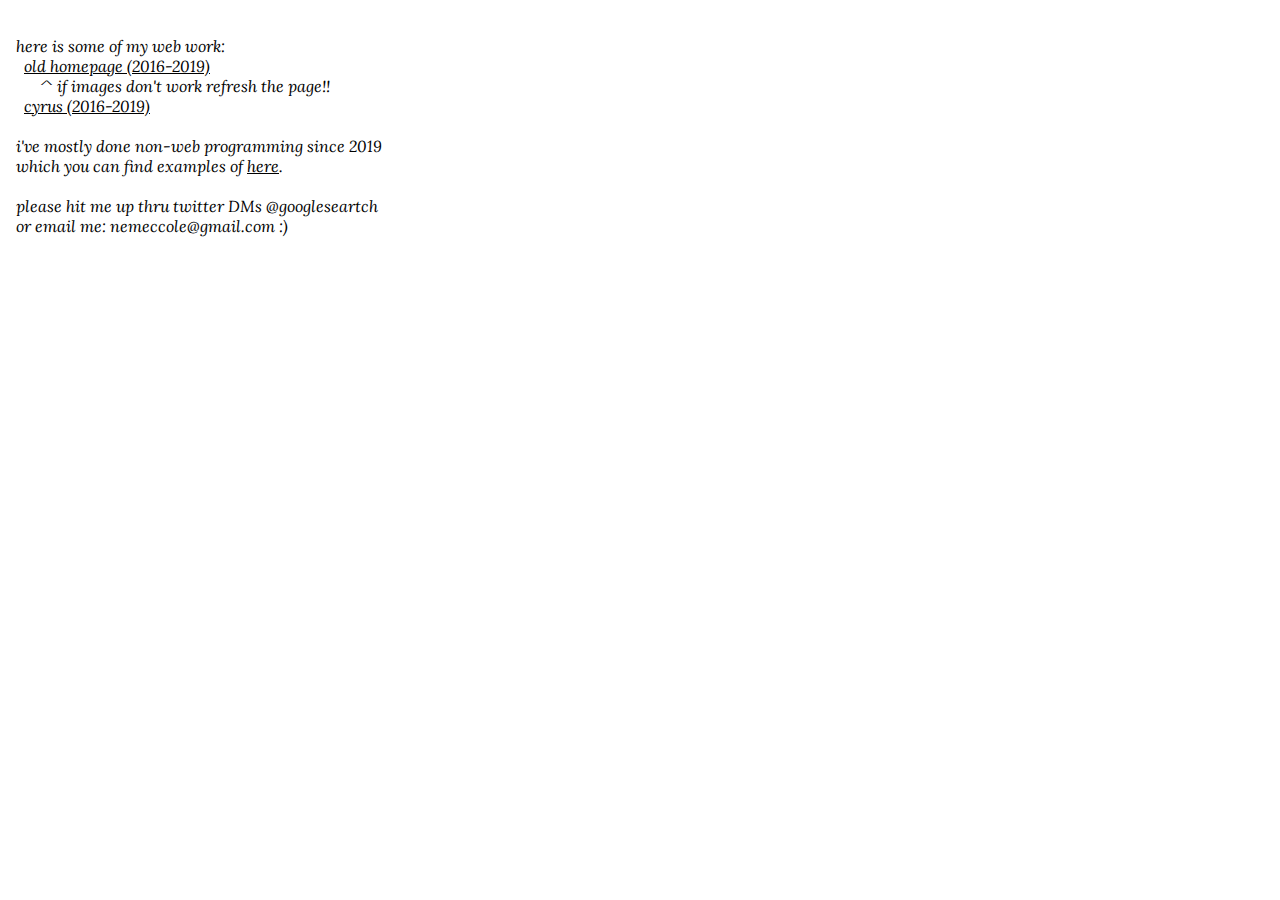
<file: index.html>
<!DOCTYPE html>

<html>

<head>
  
  <title>deeptronos.com</title>
  <style>
  @import url('https://fonts.googleapis.com/css2?family=Lora:ital@1&display=swap');
  </style> 
  <style type="text/css">
      /* @import url('https://fonts.googleapis.com/css?family=Lora:400i'); */

      pre, a{
        font-style: italic;
        font-family: 'Lora', serif;
        color: #000;
      }
      .animatedText{
        animation: textAnimation 3s infinite;
      }
      @keyframes textAnimation{
        0%{color: #000;}
        50%{ color: #f00;}
        100%{color: #000;}
      }
  </style>
</head>
<body>
  
  <pre>    
  here is some of my web work:
    <a href="homepage.html">old homepage (2016-2019)</a>
        ^ if images don't work refresh the page!!
    <a href="cyrus.html">cyrus (2016-2019)</a>
    
  i've mostly done non-web programming since 2019 
  which you can find examples of <a href="https://github.com/deeptronos">here</a>.
    
  <span class="animatedText">please hit me up thru twitter DMs @googleseartch 
  or email me: nemeccole@gmail.com :)</span>
  </pre>
  
<!--   <pre href="homepage.html">Homepage</pre>
  <pre href="cyrus.html">Cyrus</pre> -->
</body>

</html>
</file>
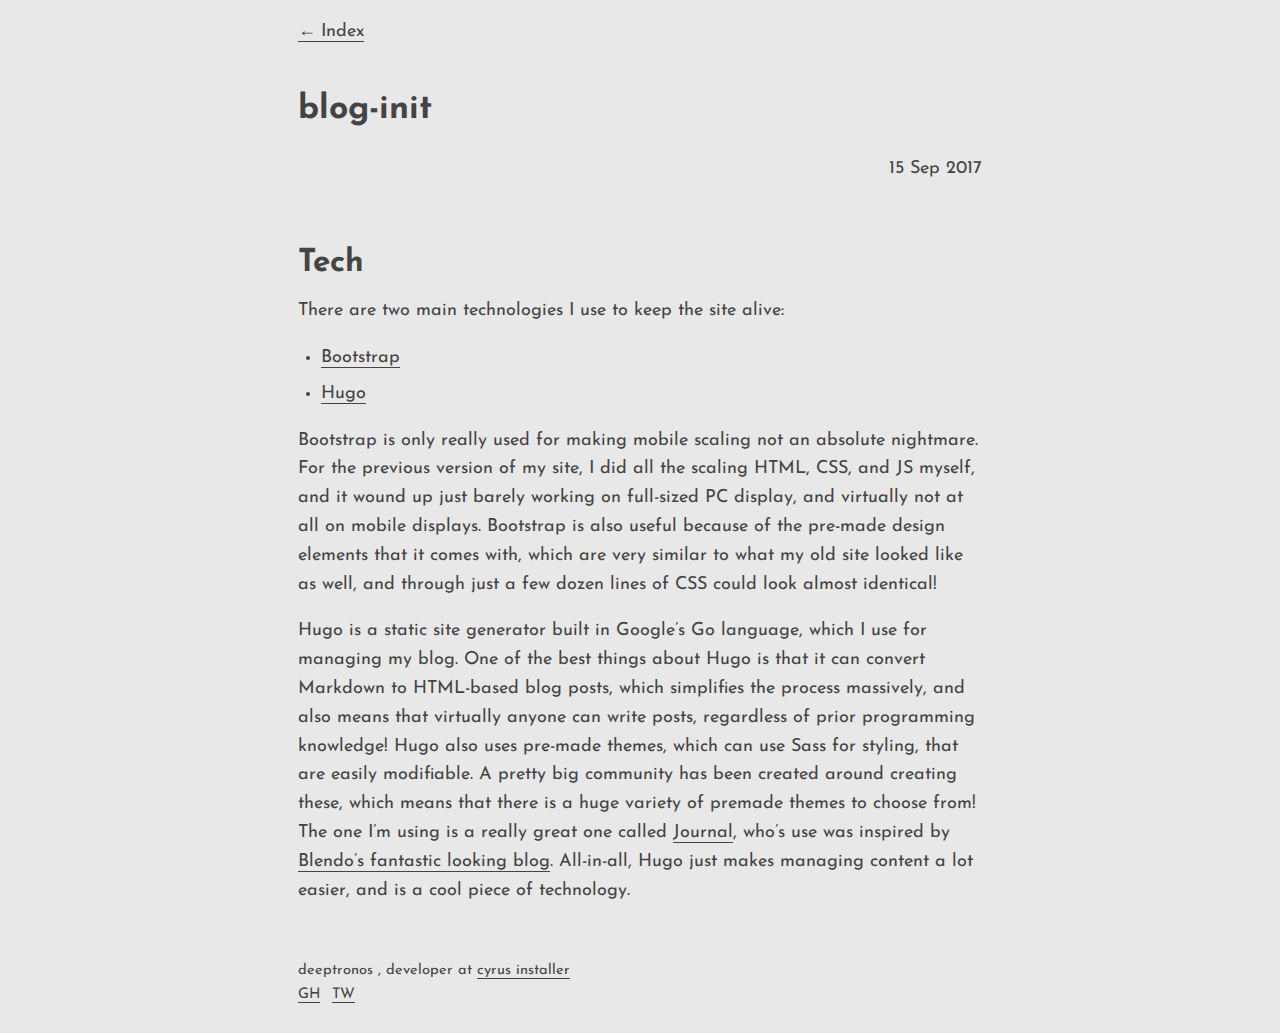
<file: post/blog-init/index.html>
<!DOCTYPE html>
<html lang="en-us">

  <head>
    <meta charset="utf-8">
    <meta name="generator" content="Hugo 0.26" />

    <meta http-equiv="X-UA-Compatible" content="IE=edge">
    <meta name="viewport" content="width=device-width, initial-scale=1">
    <meta name="author" content="">
    <meta property="og:url" content="http://example.org/post/blog-init/">

    <title>blog-init - Deeptronos - Blog</title>
    <meta property="og:title" content="blog-init - Deeptronos - Blog">
    <meta property="og:type" content="article">
    <meta name="description" content="">

    <link rel="stylesheet" href="https://fonts.googleapis.com/css?family=Source+Code+Pro|Arvo:400,700">
    <link rel="stylesheet" href="/css/highlight.css">
    <link rel="stylesheet" href="/css/journal.css">
    <link href="/index.xml" rel="alternate" type="application/rss+xml" title="Deeptronos - Blog">

  
  </head>

  <body>
    <div class="container">

      <nav class="site-nav">
        <a href="http://example.org/">Index</a>
      </nav>


  <article class="post">
    <header class="post-header">
      <h1 class="post-title">blog-init</h1>
      <time class="post-date" datetime="2017-09-15 10:49:37 CDT">15 Sep 2017</time>
    </header>

    

<h3 id="tech">Tech</h3>

<p>There are two main technologies I use to keep the site alive:</p>

<ul>
<li><a href="http://www.google.com">Bootstrap</a></li>
<li><a href="http://www.hugo.com">Hugo</a></li>
</ul>

<p>Bootstrap is only really used for making mobile scaling not an absolute nightmare. For the previous version of my site, I did all the scaling HTML, CSS, and JS myself, and it wound up just barely working on full-sized PC display, and virtually not at all on mobile displays. Bootstrap is also useful because of the pre-made design elements that it comes with, which are very similar to what my old site looked like as well, and through just a few dozen lines of CSS could look almost identical!</p>

<p>Hugo is a static site generator built in Google&rsquo;s Go language, which I use for managing my blog. One of the best things about Hugo is that it can convert Markdown to HTML-based blog posts, which simplifies the process massively, and also means that virtually anyone can write posts, regardless of prior programming knowledge! Hugo also uses pre-made themes, which can use Sass for styling, that are easily modifiable. A pretty big community has been created around creating these, which means that there is a huge variety of premade themes to choose from! The one I&rsquo;m using is a really great one called <a href="https://themes.gohugo.io/hugo-journal">Journal</a>, who&rsquo;s use was inspired by <a href="http://blendogames.com/news/">Blendo&rsquo;s fantastic looking blog</a>. All-in-all, Hugo just makes managing content a lot easier, and is a cool piece of technology.</p>


  </article>


      <footer class="site-footer">
        <span itemscope itemtype="http://schema.org/Person">
          <link itemprop="url" href="http://example.org/">
          <span itemprop="name">deeptronos</span>
          ,
          <span itemprop="jobTitle">developer</span> at
          <span itemprop="memberOf" itemscope itemtype="http://schema.org/Organization"><a itemprop="url" href="https://cyrusinstaller.com/"><span itemprop="name">cyrus installer</span></a></span><br>

          <a itemprop="sameAs" href="https://github.com/deeptronos" title="GitHub">GH</a>

          <a itemprop="sameAs" href="https://twitter.com/@deeptronos" title="Twitter">TW</a>
        </span>

        
      </footer>
    </div>

  <script src="/js/highlight.pack.js"></script>
  <script>hljs.initHighlightingOnLoad();</script>

  </body>
</html>
</file>
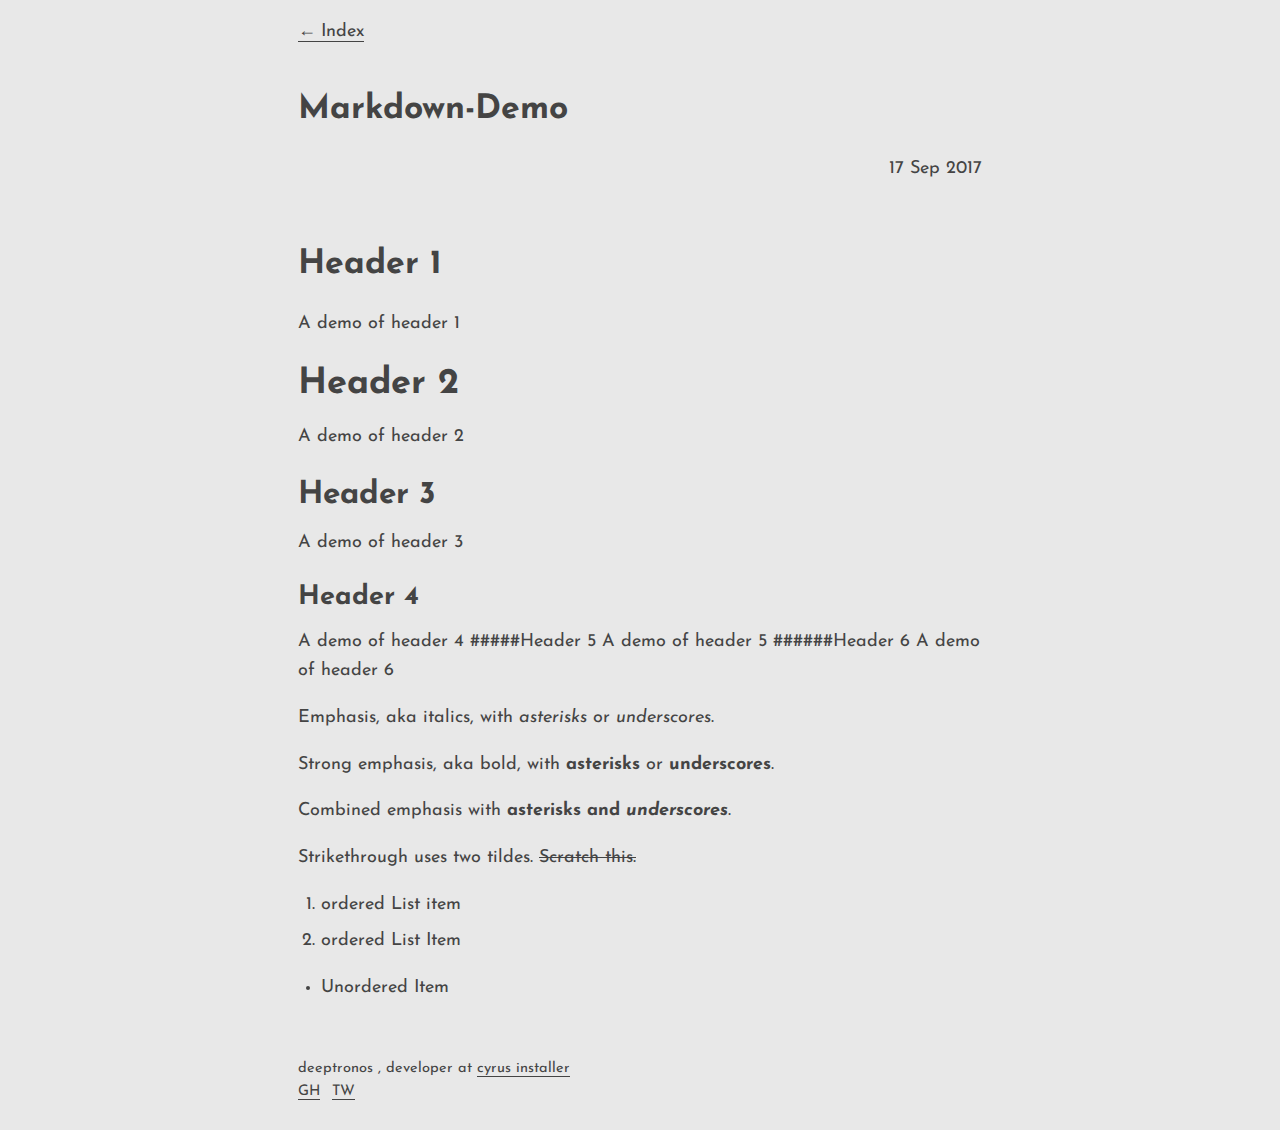
<file: post/markdown-test/index.html>
<!DOCTYPE html>
<html lang="en-us">

  <head>
    <meta charset="utf-8">
    <meta name="generator" content="Hugo 0.26" />

    <meta http-equiv="X-UA-Compatible" content="IE=edge">
    <meta name="viewport" content="width=device-width, initial-scale=1">
    <meta name="author" content="">
    <meta property="og:url" content="http://example.org/post/markdown-test/">

    <title>Markdown-Demo - Deeptronos - Blog</title>
    <meta property="og:title" content="Markdown-Demo - Deeptronos - Blog">
    <meta property="og:type" content="article">
    <meta name="description" content="">

    <link rel="stylesheet" href="https://fonts.googleapis.com/css?family=Source+Code+Pro|Arvo:400,700">
    <link rel="stylesheet" href="/css/highlight.css">
    <link rel="stylesheet" href="/css/journal.css">
    <link href="/index.xml" rel="alternate" type="application/rss+xml" title="Deeptronos - Blog">

  
  </head>

  <body>
    <div class="container">

      <nav class="site-nav">
        <a href="http://www.deeptronos.com/blog">Index</a>
      </nav>


  <article class="post">
    <header class="post-header">
      <h1 class="post-title">Markdown-Demo</h1>
      <time class="post-date" datetime="2017-09-17 16:51:48 CDT">17 Sep 2017</time>
    </header>

    

<h1 id="header-1">Header 1</h1>

<p>A demo of header 1</p>

<h2 id="header-2">Header 2</h2>

<p>A demo of header 2</p>

<h3 id="header-3">Header 3</h3>

<p>A demo of header 3</p>

<h4 id="header-4">Header 4</h4>

<p>A demo of header 4
#####Header 5
A demo of header 5
######Header 6
A demo of header 6</p>

<p>Emphasis, aka italics, with <em>asterisks</em> or <em>underscores</em>.</p>

<p>Strong emphasis, aka bold, with <strong>asterisks</strong> or <strong>underscores</strong>.</p>

<p>Combined emphasis with <strong>asterisks and <em>underscores</em></strong>.</p>

<p>Strikethrough uses two tildes. <del>Scratch this.</del></p>

<ol>
<li>ordered List item</li>
<li>ordered List Item</li>
</ol>

<ul>
<li>Unordered Item</li>
</ul>


  </article>


      <footer class="site-footer">
        <span itemscope itemtype="http://schema.org/Person">
          <link itemprop="url" href="http://example.org/">
          <span itemprop="name">deeptronos</span>
          ,
          <span itemprop="jobTitle">developer</span> at
          <span itemprop="memberOf" itemscope itemtype="http://schema.org/Organization"><a itemprop="url" href="https://cyrusinstaller.com/"><span itemprop="name">cyrus installer</span></a></span><br>

          <a itemprop="sameAs" href="https://github.com/deeptronos" title="GitHub">GH</a>

          <a itemprop="sameAs" href="https://twitter.com/@deeptronos" title="Twitter">TW</a>
        </span>

        
      </footer>
    </div>

  <script src="/js/highlight.pack.js"></script>
  <script>hljs.initHighlightingOnLoad();</script>

  </body>
</html>
</file>
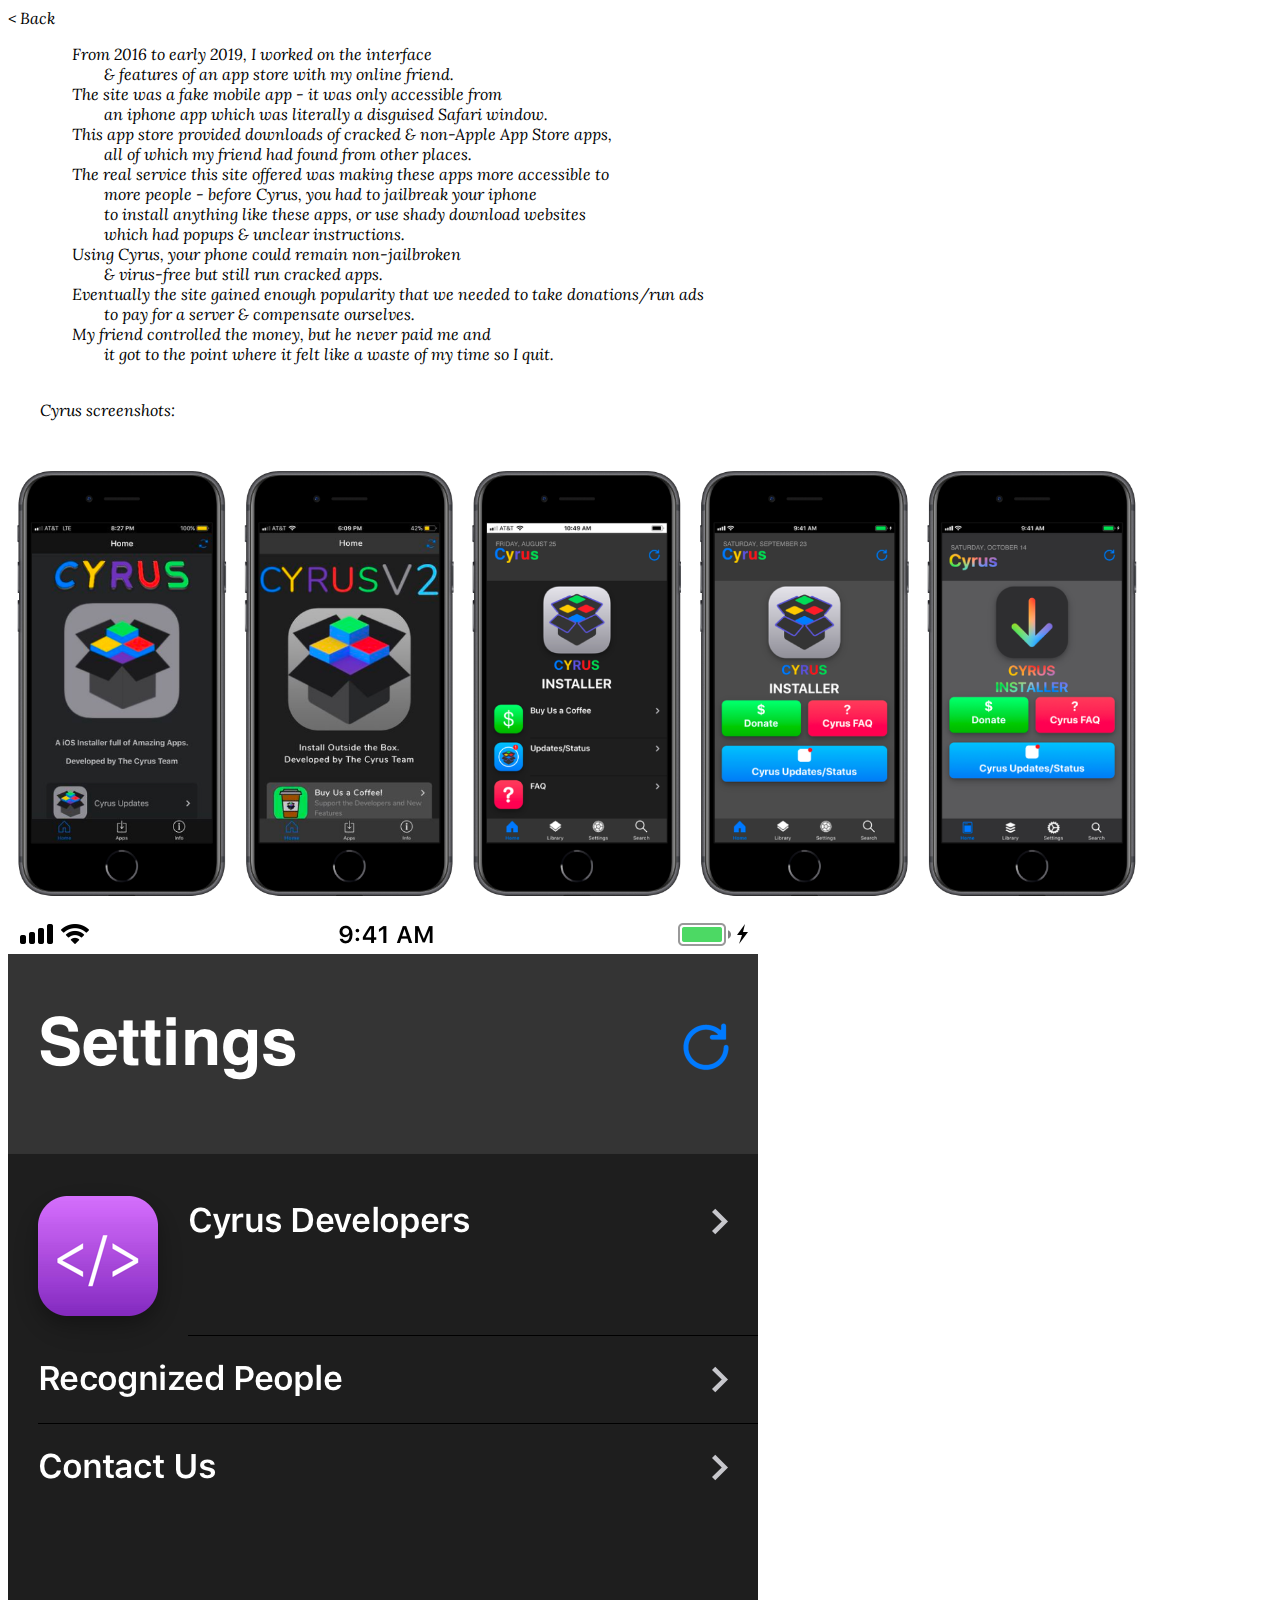
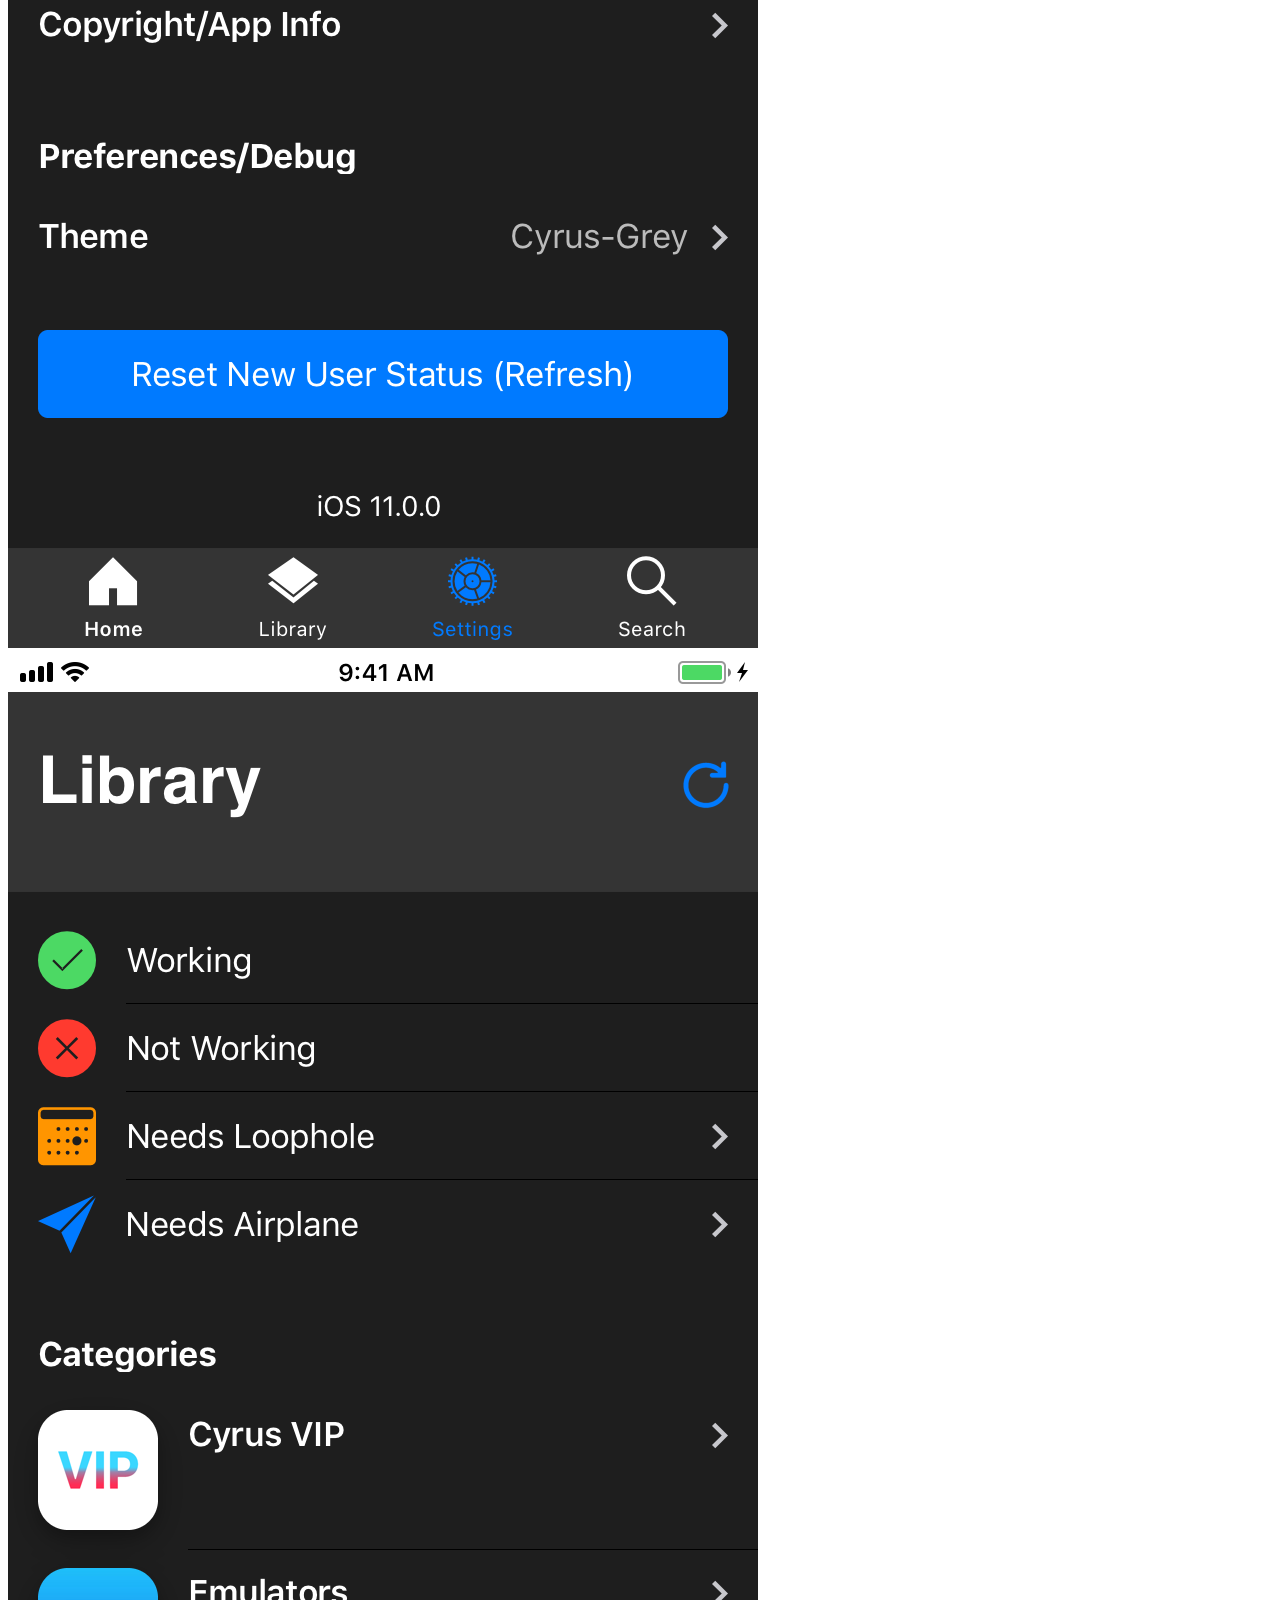
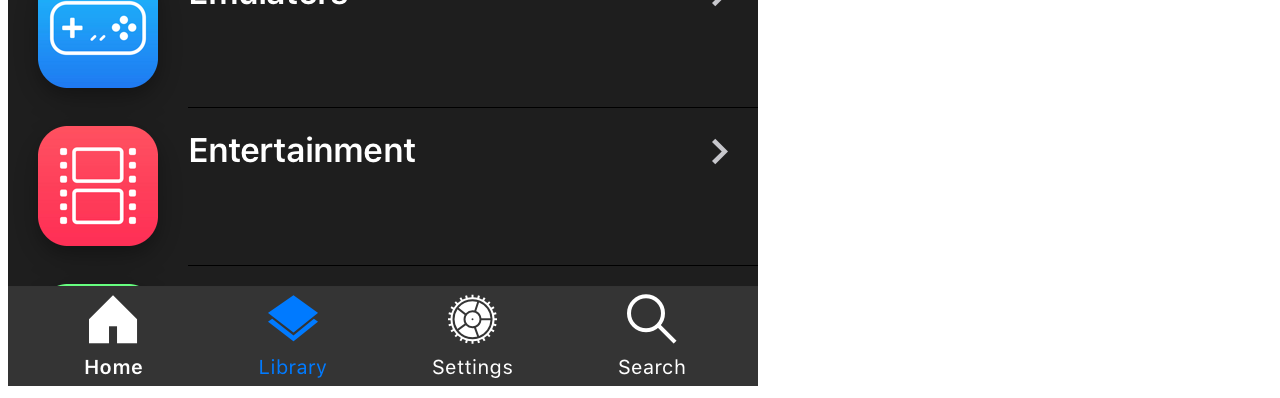
<file: cyrus.html>
<!DOCTYPE html>

<html>

<head>
	<style>
	@import url('https://fonts.googleapis.com/css2?family=Lora:ital@1&display=swap');
	</style> 
	<style type="text/css">
			/* @import url('https://fonts.googleapis.com/css?family=Lora:400i'); */
	
			pre, input{
				font-style: italic;
				font-family: 'Lora', serif;
			}
			a{
				cursor: pointer;
				font-style: italic;
				font-family: 'Lora', serif;
			}
			img{
				max-width: 30s%;
			}
			.animatedText{
				animation: textAnimation 3s infinite;
			}
			@keyframes textAnimation{
				0%{color: #000;}
				50%{ color: #f00;}
				100%{color: #000;}
			}
	</style>
	<title>cyrus</title>
	
</head>
<body>
	<!-- <pre>    
		deeptronos is <span class="animatedText">offline.</span>
	</pre> -->
	<!-- <input type="button" value="Go back!" onclick="history.back()"> -->
	
	<a onclick="history.back()">< Back </a>
	<pre>
		From 2016 to early 2019, I worked on the interface 
			& features of an app store with my online friend. 
		The site was a fake mobile app - it was only accessible from 
			an iphone app which was literally a disguised Safari window. 
		This app store provided downloads of cracked & non-Apple App Store apps, 
			all of which my friend had found from other places.
		The real service this site offered was making these apps more accessible to 
			more people - before Cyrus, you had to jailbreak your iphone
			to install anything like these apps, or use shady download websites
			which had popups & unclear instructions.
		Using Cyrus, your phone could remain non-jailbroken 
			& virus-free but still run cracked apps.
		Eventually the site gained enough popularity that we needed to take donations/run ads
			to pay for a server & compensate ourselves. 
		My friend controlled the money, but he never paid me and 
			it got to the point where it felt like a waste of my time so I quit.
	</pre>
	<pre>
	Cyrus screenshots:
	</pre>
	<img src="res/images/cyrus-images/2-1.png" style="max-width: 90%"> <br>
	<!-- <img src="res/images/cyrus-images/1-1.jpg"> <br> -->
	<img src="res/images/cyrus-images/1-3.png"> <br>
	<img src="res/images/cyrus-images/1-2.png"> <br>

	
</body>

</html>
</file>
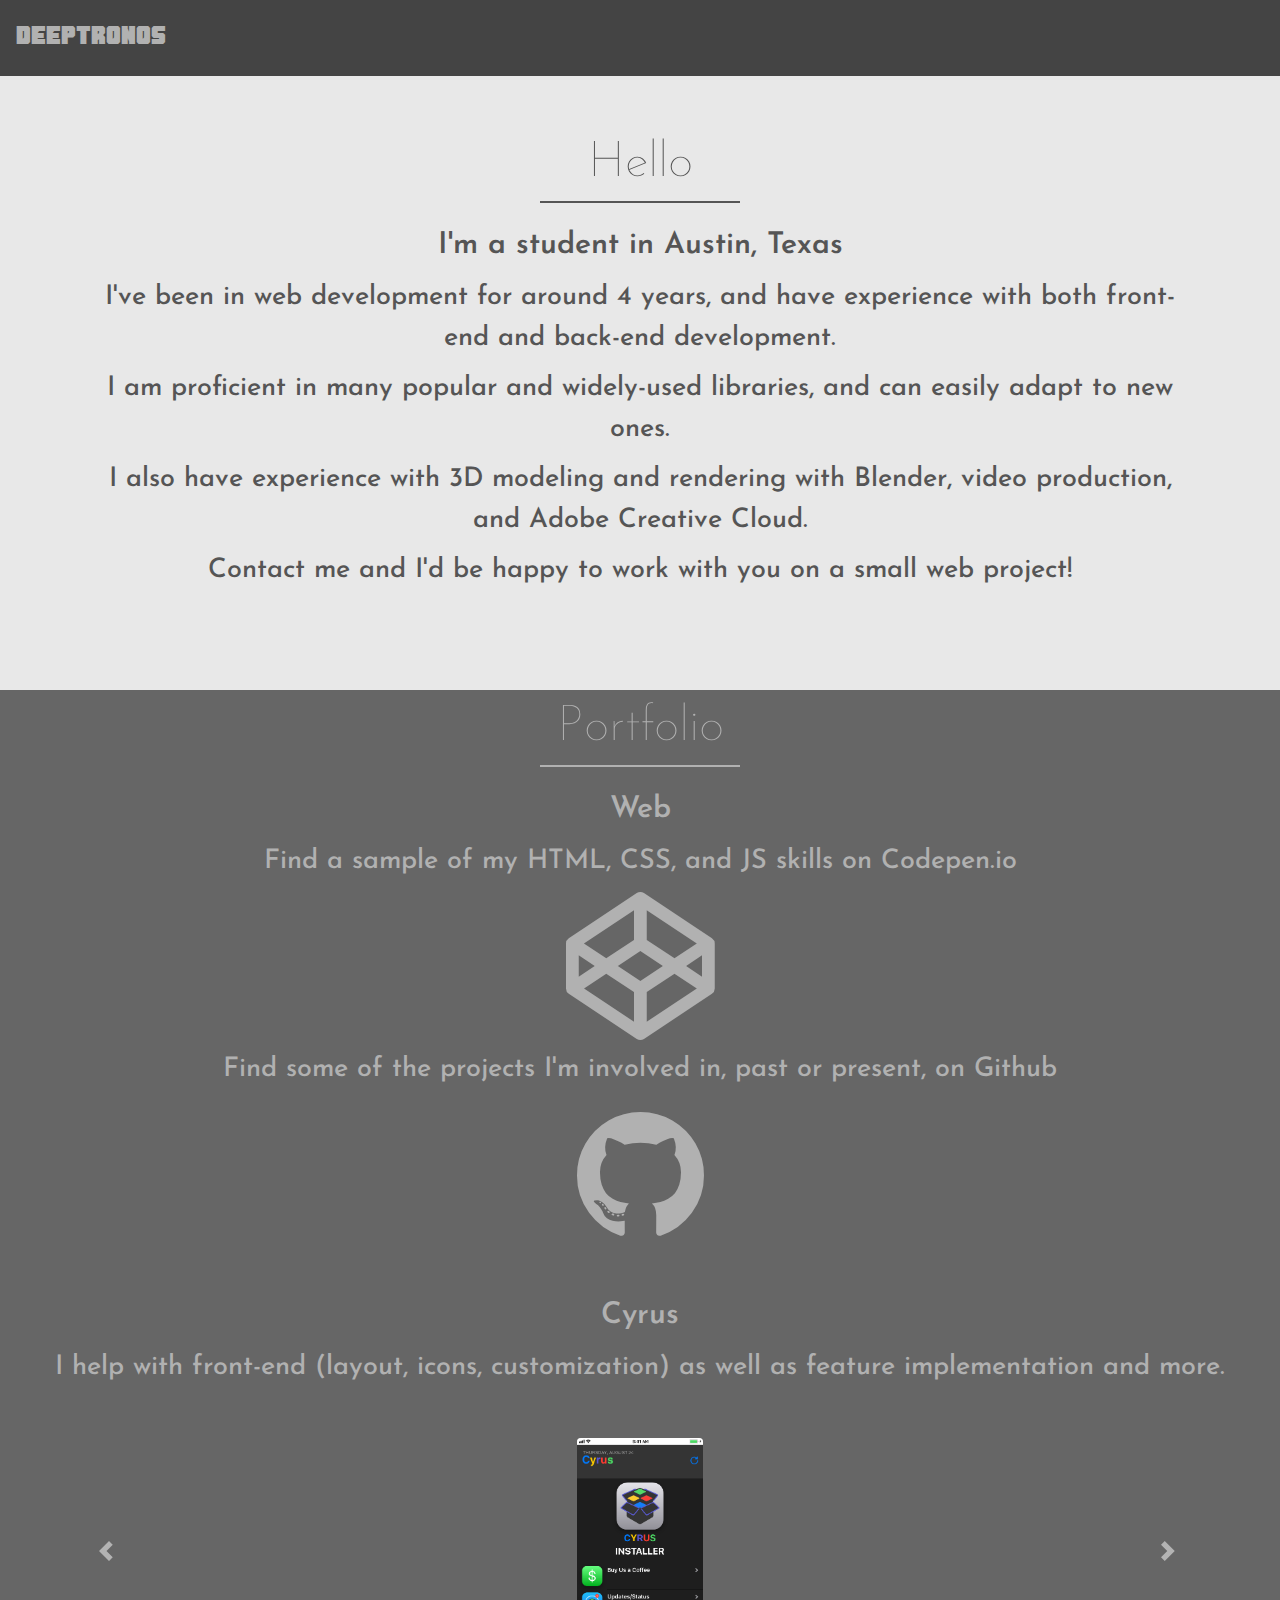
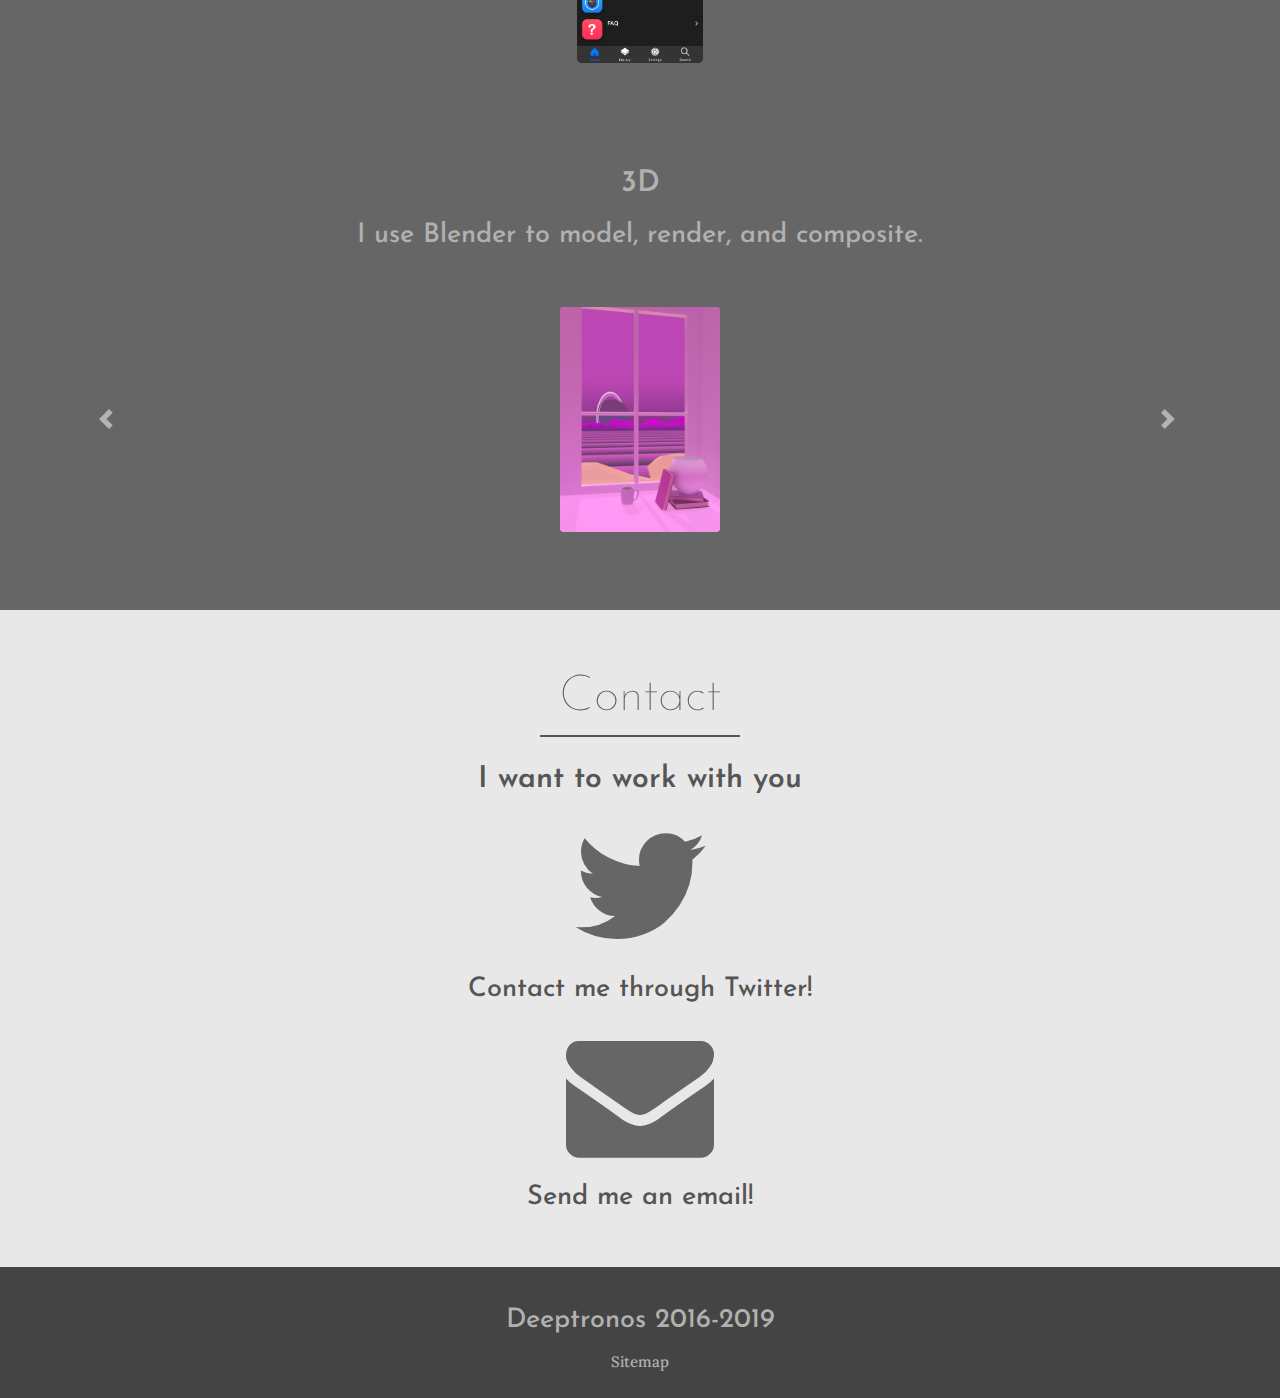
<file: homepage.html>
<!DOCTYPE html>
<html lang="en">
  <head>
   
	<!-- Required meta tags -->
	<meta charset="utf-8">
	<meta name="viewport" content="width=device-width, initial-scale=1, shrink-to-fit=no">

	<title>Deeptronos</title>

	<!-- Bootstrap CSS -->
	<link rel="stylesheet" type="text/css" href="res\bootstrap-4.0.0-beta-dist\css\bootstrap.css">

	<link rel="icon" href="res/favicon-32.png" sizes="32x32">
	<link rel="stylesheet" href="res/font-awesome-4.7.0/font-awesome-4.7.0/css/font-awesome.min.css">
	<link rel="stylesheet" type="text/css" href="v2-style.css">
  </head>
  
  <body>
   
   <nav class="navbar sticky-top navbar-dark bg-deeptronosDark">
	  <a class="navbar-brand" href="#">
	  <div class="pageTitle">
	  Deeptronos
	  </div>
	</a>
	 </nav>	
   <div class="container body-element">
	<div class="bodyContainer">
	  <div class="subpageTitle">Hello</div>
	  <div class="underliner"></div>
	  <div class="subpageSubtitle">I'm a student in Austin, Texas</div>
	  <div class="bodyText">I've been in web development for around 4 years, and have experience with both front-end and back-end development.</div>
	  <div class="bodyText">I am proficient in many popular and widely-used libraries, and can easily adapt to new ones.</div>
	  <div class="bodyText">I also have experience with 3D modeling and rendering with Blender, video production, and Adobe Creative Cloud.</div>
	  <div class="bodyText">Contact me and I'd be happy to work with you on a small web project!</div>
	  
	</div>
   </div>
   <br>
   <br>

   <div class="container-fluid projects-container body-element">
	<div class="bodyContainer">
	  <div class="subpageTitle light-text">Portfolio</div>
	  <div class="underliner light-underliner"></div>
	  <div class="subpageSubtitle light-text">Web</div>
	
	  <div class="bodyText light-text">Find a sample of my HTML, CSS, and JS skills on Codepen.io</div>
	  <a class="contact-site" href="https://codepen.io/Deeptronos/">
		<i class="contact-site-fa-light fa fa-codepen fa-5x " aria-hidden="true"></i>
	  </a>

	  <br>

	  <div class="bodyText light-text">Find some of the projects I'm involved in, past or present, on Github</div>
	  <a class="contact-site" href="https://github.com/deeptronos">
		<i class="contact-site-fa-light fa fa-github fa-5x " aria-hidden="true"></i>
	  
	  </a>
	  <br>
	  <br>
	  <div class="subpageSubtitle light-text">Cyrus</div>
	
	  <div class="bodyText light-text">I help with front-end (layout, icons, customization) as well as feature implementation and more.</div>

	  <div class="carousel-container" id="">
		<div id="cyrus-portfolio-carousel" class="carousel slide" data-ride="carousel">
		<div class="carousel-inner">
		  <div class="carousel-item active">
			<img src="res/images/cyrus-images/1-1.jpg" class="img-fluid rounded mx-auto d-block img-thumbnail" alt="Responsive Image">
		  </div> 
		  <div class="carousel-item">
			<img src="res/images/cyrus-images/IMG_0014.png" class="img-fluid rounded mx-auto d-block img-thumbnail" alt="Responsive Image">
		 </div>
		 <div class="carousel-item">
			<img src="res/images/cyrus-images/IMG_0015.png" class="img-fluid rounded mx-auto d-block img-thumbnail" alt="Responsive Image">
		 </div>
		</div>
		<a class="carousel-control-prev" href="#cyrus-portfolio-carousel" role="button" data-slide="prev">
		  <span class="carousel-control-prev-icon" aria-hidden="true"></span>
		  <span class="sr-only">Previous</span>
		</a>
		<a class="carousel-control-next" href="#cyrus-portfolio-carousel" role="button" data-slide="next">
		  <span class="carousel-control-next-icon" aria-hidden="true"></span>
			<span class="sr-only">Next</span>
		</a> 
		</div>
	  </div>  
	  <br>
	  <br>



	  <div class="subpageSubtitle light-text">3D</div>
	
	  <div class="bodyText light-text">I use Blender to model, render, and composite.</div>
	  </div>

	  <div class="carousel-container" id="">
		<div id="3d-portfolio-carousel" class="carousel slide" data-ride="carousel">
		<div class="carousel-inner">
		  <div class="carousel-item active">
			<img src="res/images/3d-render-images/aesthetic-beach.png" class="img-fluid rounded mx-auto d-block img-thumbnail" alt="Responsive Image">
		  </div> 
		  <div class="carousel-item">
			<img src="res/images/3d-render-images/SynthRender.png" class="img-fluid rounded mx-auto d-block img-thumbnail" alt="Responsive Image">
		 </div>
		 <div class="carousel-item">
			<img src="res/images/3d-render-images/healthcuberender.png" class="img-fluid rounded mx-auto d-block img-thumbnail" alt="Responsive Image">
		 </div>
		</div>
		<a class="carousel-control-prev" href="#3d-portfolio-carousel" role="button" data-slide="prev">
		  <span class="carousel-control-prev-icon" aria-hidden="true"></span>
		  <span class="sr-only">Previous</span>
		</a>
		<a class="carousel-control-next" href="#3d-portfolio-carousel" role="button" data-slide="next">
		  <span class="carousel-control-next-icon" aria-hidden="true"></span>
			<span class="sr-only">Next</span>
		</a> 
		</div>
		
	  </div> 
	  <br>
		<br>  
   </div>

  <div class="container body-element">
	<div class="bodyContainer">
	  <div class="subpageTitle">Contact</div>
	  <div class="underliner"></div>
	  <div class="subpageSubtitle">I want to work with you</div>

	  <a class="contact-site" href="https://twitter.com/Deeptronos">
		<i class="contact-site-fa fa fa-twitter fa-5x " aria-hidden="true"></i>
		<div class="bodyText">Contact me through Twitter!</div>
	  </a>
	  <a class="contact-site" href="mailto: deeptronos@gmail.com">
		<i class="contact-site-fa fa fa-envelope fa-5x " aria-hidden="true"></i>
		<div class="bodyText">Send me an email!</div>
	  </a>
	  
	</div>
  </div>
  <br>
  <br>
  <div class="container-fluid footer-container body-element">
	<br>
	<div class="bodyText light-text">Deeptronos 2016-2019</div>
	<a class="bodyText light-text sitemap-link" href="sitemap.html">Sitemap</a>
	<br>
  </div>
	
	
	<script src="https://code.jquery.com/jquery-3.2.1.slim.min.js" integrity="sha384-KJ3o2DKtIkvYIK3UENzmM7KCkRr/rE9/Qpg6aAZGJwFDMVNA/GpGFF93hXpG5KkN" crossorigin="anonymous"></script>
	<script src="https://cdnjs.cloudflare.com/ajax/libs/popper.js/1.11.0/umd/popper.min.js" integrity="sha384-b/U6ypiBEHpOf/4+1nzFpr53nxSS+GLCkfwBdFNTxtclqqenISfwAzpKaMNFNmj4" crossorigin="anonymous"></script>
	<script type="text/javascript" src="res\bootstrap-4.0.0-beta-dist\js\bootstrap.min.js"></script>

  </body>
  
</html>
</file>
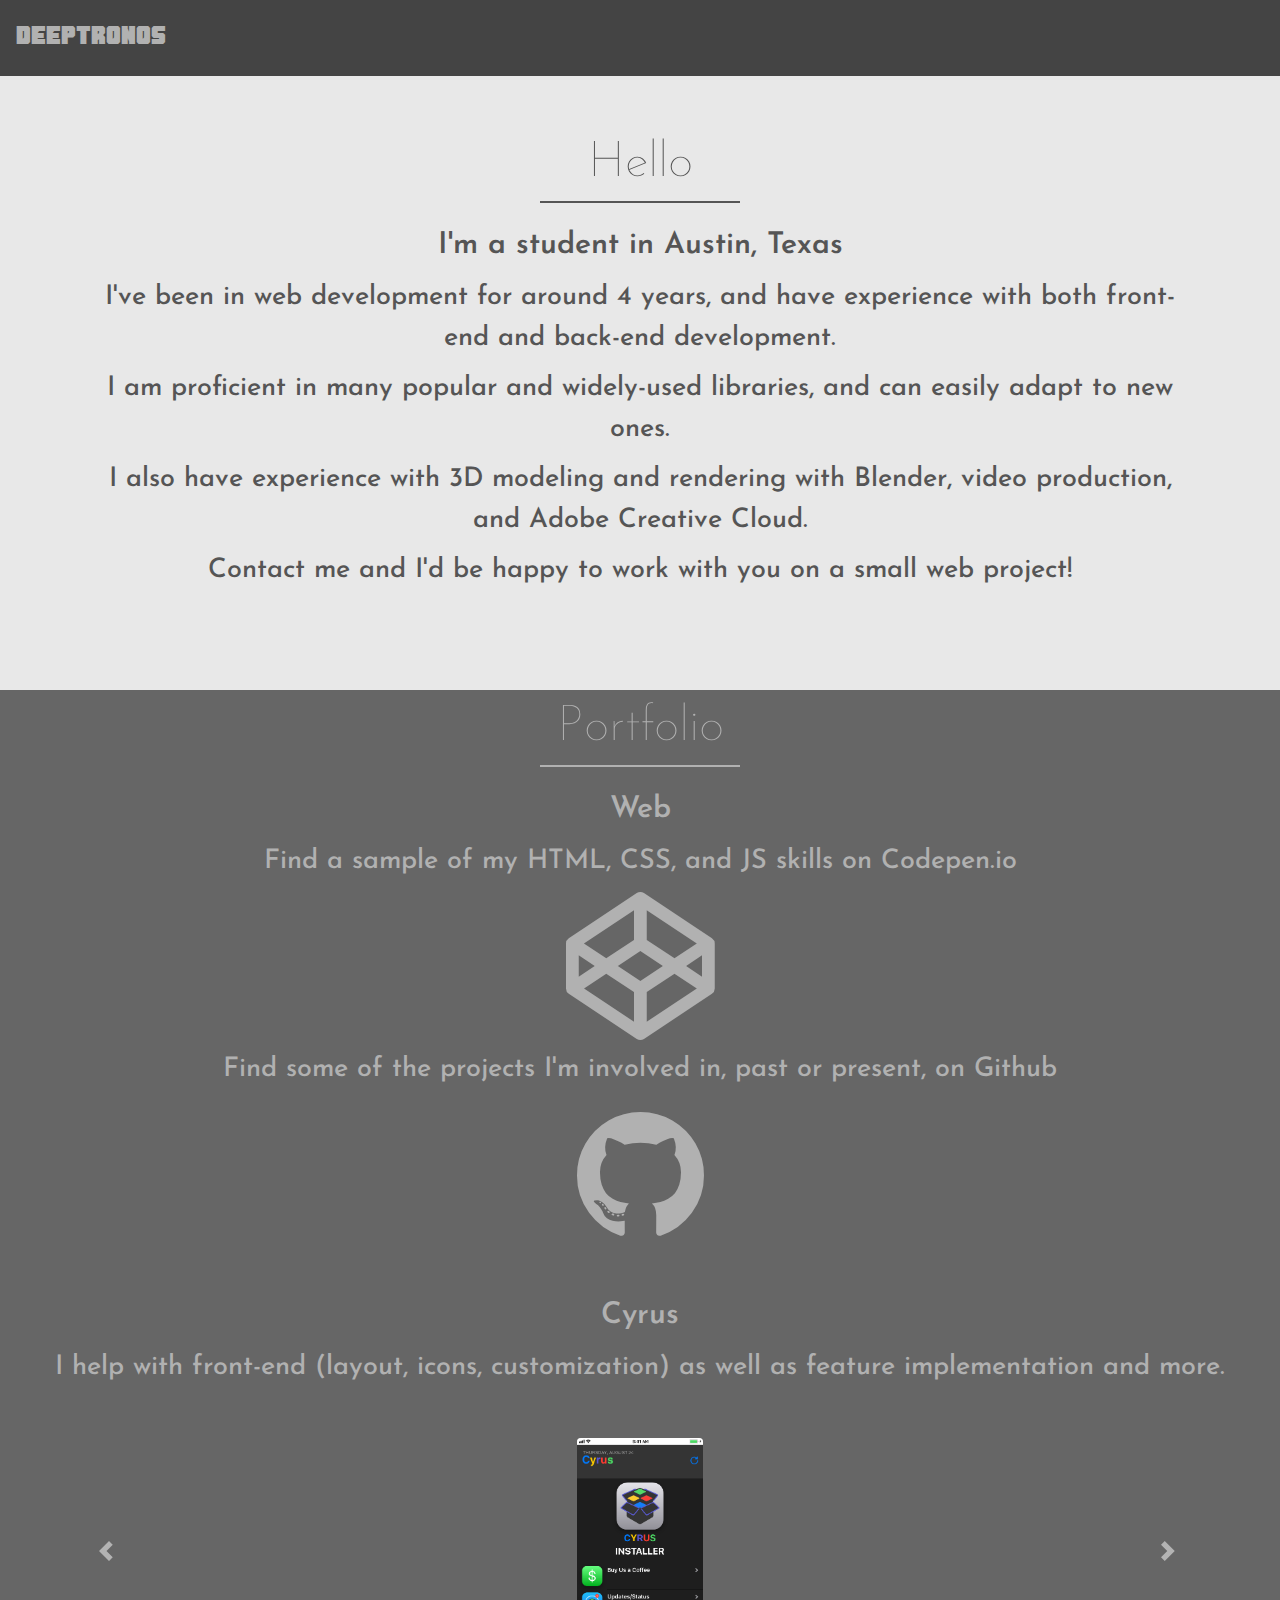
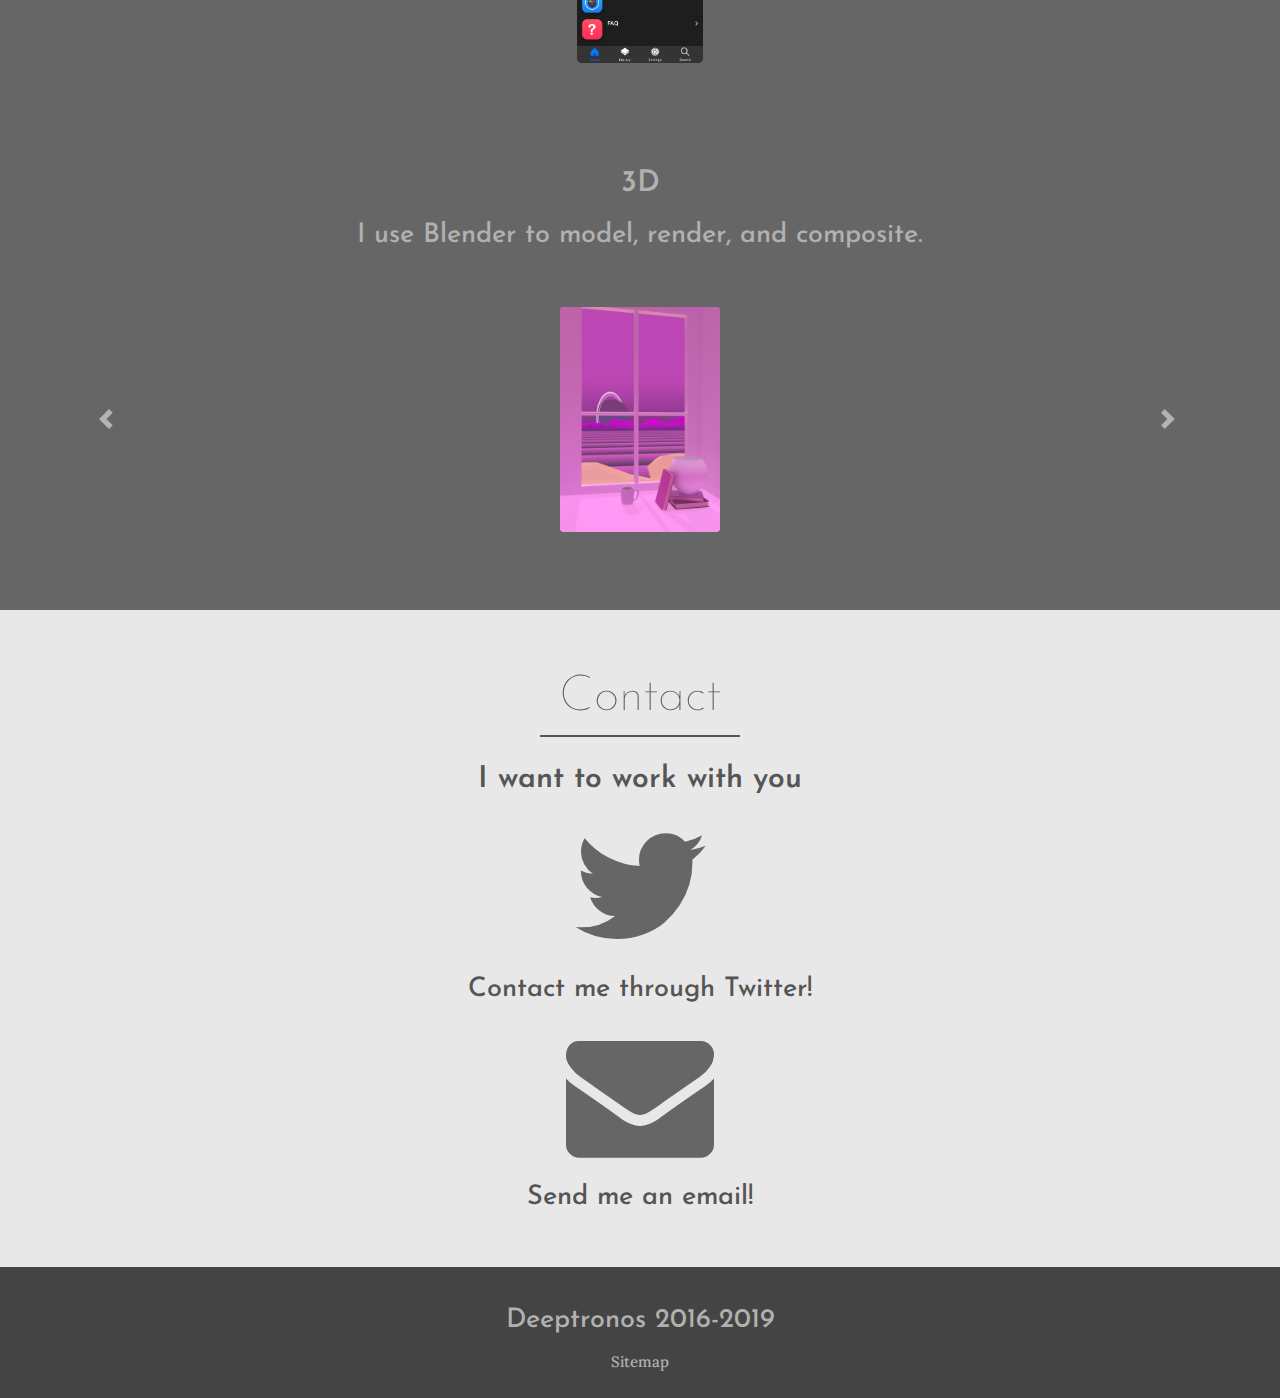
<file: index-wip.html>
<!DOCTYPE html>
<html lang="en">
  <head>
   
    <!-- Required meta tags -->
    <meta charset="utf-8">
    <meta name="viewport" content="width=device-width, initial-scale=1, shrink-to-fit=no">

    <title>Deeptronos</title>

    <!-- Bootstrap CSS -->
    <link rel="stylesheet" type="text/css" href="res\bootstrap-4.0.0-beta-dist\css\bootstrap.css">

    <link rel="icon" href="res/favicon-32.png" sizes="32x32">
    <link rel="stylesheet" href="res/font-awesome-4.7.0/font-awesome-4.7.0/css/font-awesome.min.css">
    <link rel="stylesheet" type="text/css" href="v2-style.css">
  </head>
  
  <body>
   
   <nav class="navbar sticky-top navbar-dark bg-deeptronosDark">
  	<a class="navbar-brand" href="#">
      <div class="pageTitle">
      Deeptronos
      </div>
    </a>
	 </nav>	
   <div class="container body-element">
    <div class="bodyContainer">
      <div class="subpageTitle">Hello</div>
      <div class="underliner"></div>
      <div class="subpageSubtitle">I'm a student in Austin, Texas</div>
      <div class="bodyText">I've been in web development for around 4 years, and have experience with both front-end and back-end development.</div>
      <div class="bodyText">I am proficient in many popular and widely-used libraries, and can easily adapt to new ones.</div>
      <div class="bodyText">I also have experience with 3D modeling and rendering with Blender, video production, and Adobe Creative Cloud.</div>
      <div class="bodyText">Contact me and I'd be happy to work with you on a small web project!</div>
      
    </div>
   </div>
   <br>
   <br>

   <div class="container-fluid projects-container body-element">
    <div class="bodyContainer">
      <div class="subpageTitle light-text">Portfolio</div>
      <div class="underliner light-underliner"></div>
      <div class="subpageSubtitle light-text">Web</div>
    
      <div class="bodyText light-text">Find a sample of my HTML, CSS, and JS skills on Codepen.io</div>
      <a class="contact-site" href="https://codepen.io/Deeptronos/">
        <i class="contact-site-fa-light fa fa-codepen fa-5x " aria-hidden="true"></i>
      </a>

      <br>

      <div class="bodyText light-text">Find some of the projects I'm involved in, past or present, on Github</div>
      <a class="contact-site" href="https://github.com/deeptronos">
        <i class="contact-site-fa-light fa fa-github fa-5x " aria-hidden="true"></i>
      
      </a>
      <br>
      <br>
      <div class="subpageSubtitle light-text">Cyrus</div>
    
      <div class="bodyText light-text">I help with front-end (layout, icons, customization) as well as feature implementation and more.</div>

      <div class="carousel-container" id="">
        <div id="cyrus-portfolio-carousel" class="carousel slide" data-ride="carousel">
        <div class="carousel-inner">
          <div class="carousel-item active">
            <img src="res/images/cyrus-images/1-1.jpg" class="img-fluid rounded mx-auto d-block img-thumbnail" alt="Responsive Image">
          </div> 
          <div class="carousel-item">
            <img src="res/images/cyrus-images/IMG_0014.png" class="img-fluid rounded mx-auto d-block img-thumbnail" alt="Responsive Image">
         </div>
         <div class="carousel-item">
            <img src="res/images/cyrus-images/IMG_0015.png" class="img-fluid rounded mx-auto d-block img-thumbnail" alt="Responsive Image">
         </div>
        </div>
        <a class="carousel-control-prev" href="#cyrus-portfolio-carousel" role="button" data-slide="prev">
          <span class="carousel-control-prev-icon" aria-hidden="true"></span>
          <span class="sr-only">Previous</span>
        </a>
        <a class="carousel-control-next" href="#cyrus-portfolio-carousel" role="button" data-slide="next">
          <span class="carousel-control-next-icon" aria-hidden="true"></span>
            <span class="sr-only">Next</span>
        </a> 
        </div>
      </div>  
      <br>
      <br>



      <div class="subpageSubtitle light-text">3D</div>
    
      <div class="bodyText light-text">I use Blender to model, render, and composite.</div>
      </div>

      <div class="carousel-container" id="">
        <div id="3d-portfolio-carousel" class="carousel slide" data-ride="carousel">
        <div class="carousel-inner">
          <div class="carousel-item active">
            <img src="res/images/3d-render-images/aesthetic-beach.png" class="img-fluid rounded mx-auto d-block img-thumbnail" alt="Responsive Image">
          </div> 
          <div class="carousel-item">
            <img src="res/images/3d-render-images/SynthRender.png" class="img-fluid rounded mx-auto d-block img-thumbnail" alt="Responsive Image">
         </div>
         <div class="carousel-item">
            <img src="res/images/3d-render-images/healthcuberender.png" class="img-fluid rounded mx-auto d-block img-thumbnail" alt="Responsive Image">
         </div>
        </div>
        <a class="carousel-control-prev" href="#3d-portfolio-carousel" role="button" data-slide="prev">
          <span class="carousel-control-prev-icon" aria-hidden="true"></span>
          <span class="sr-only">Previous</span>
        </a>
        <a class="carousel-control-next" href="#3d-portfolio-carousel" role="button" data-slide="next">
          <span class="carousel-control-next-icon" aria-hidden="true"></span>
            <span class="sr-only">Next</span>
        </a> 
        </div>
        
      </div> 
      <br>
        <br>  
   </div>

  <div class="container body-element">
    <div class="bodyContainer">
      <div class="subpageTitle">Contact</div>
      <div class="underliner"></div>
      <div class="subpageSubtitle">I want to work with you</div>

      <a class="contact-site" href="https://twitter.com/Deeptronos">
        <i class="contact-site-fa fa fa-twitter fa-5x " aria-hidden="true"></i>
        <div class="bodyText">Contact me through Twitter!</div>
      </a>
      <a class="contact-site" href="mailto: deeptronos@gmail.com">
        <i class="contact-site-fa fa fa-envelope fa-5x " aria-hidden="true"></i>
        <div class="bodyText">Send me an email!</div>
      </a>
      
    </div>
  </div>
  <br>
  <br>
  <div class="container-fluid footer-container body-element">
    <br>
    <div class="bodyText light-text">Deeptronos 2016-2019</div>
    <a class="bodyText light-text sitemap-link" href="sitemap.html">Sitemap</a>
    <br>
  </div>
    
    
    <script src="https://code.jquery.com/jquery-3.2.1.slim.min.js" integrity="sha384-KJ3o2DKtIkvYIK3UENzmM7KCkRr/rE9/Qpg6aAZGJwFDMVNA/GpGFF93hXpG5KkN" crossorigin="anonymous"></script>
    <script src="https://cdnjs.cloudflare.com/ajax/libs/popper.js/1.11.0/umd/popper.min.js" integrity="sha384-b/U6ypiBEHpOf/4+1nzFpr53nxSS+GLCkfwBdFNTxtclqqenISfwAzpKaMNFNmj4" crossorigin="anonymous"></script>
    <script type="text/javascript" src="res\bootstrap-4.0.0-beta-dist\js\bootstrap.min.js"></script>

  </body>
  
</html>
</file>
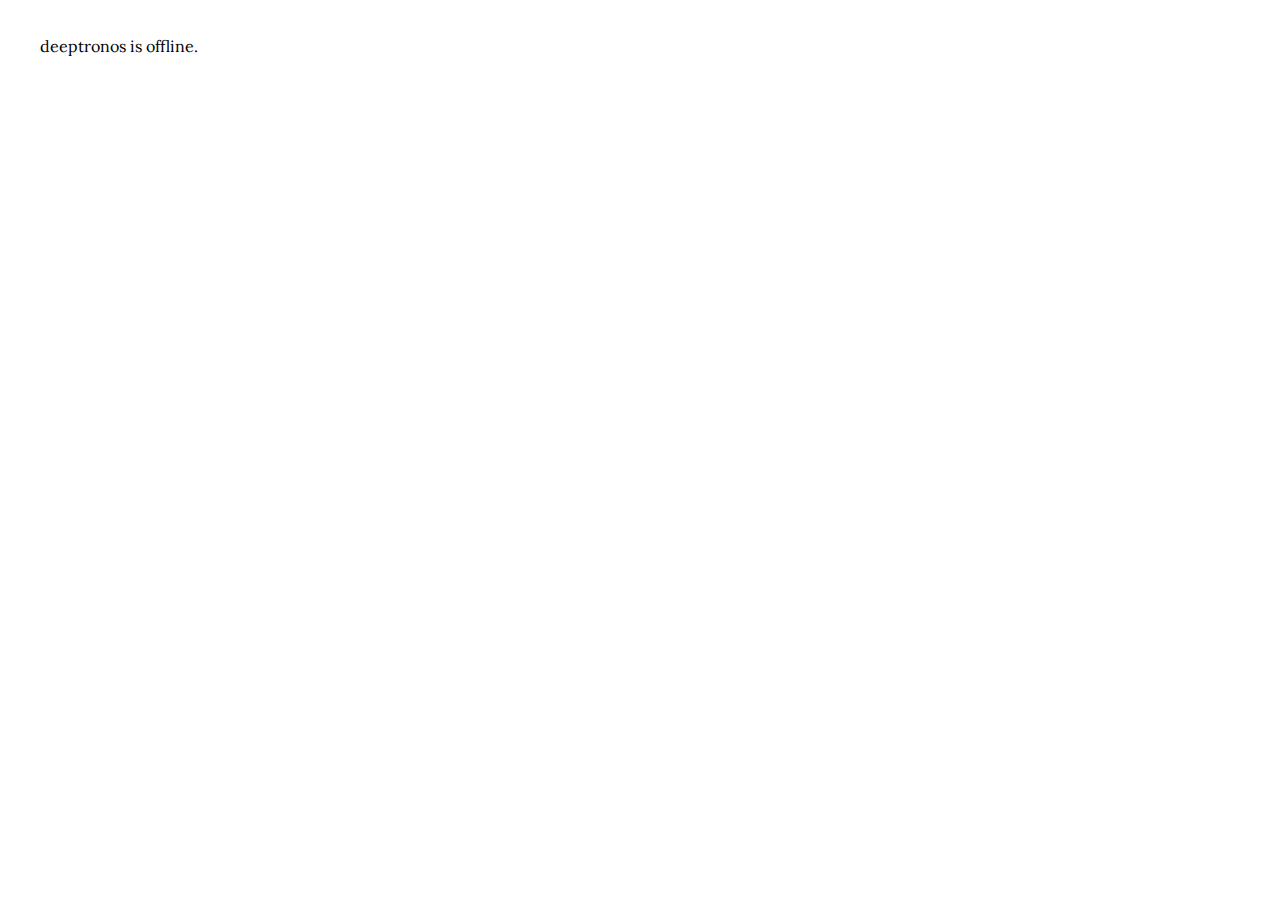
<file: offline-index.html>
<!DOCTYPE html>

<html>

<head>
	<title>deeptronos.com</title>
	<style type="text/css">
			@import url('https://fonts.googleapis.com/css?family=Lora:400i');

			pre{
				font-family: 'Lora', serif;
			}
			.animatedText{
				animation: textAnimation 3s infinite;
			}
			@keyframes textAnimation{
				0%{color: #000;}
				50%{ color: #f00;}
				100%{color: #000;}
			}
	</style>
</head>
<body>
	<pre>    
	deeptronos is <span class="animatedText">offline.</span></pre>
</body>

</html>
</file>
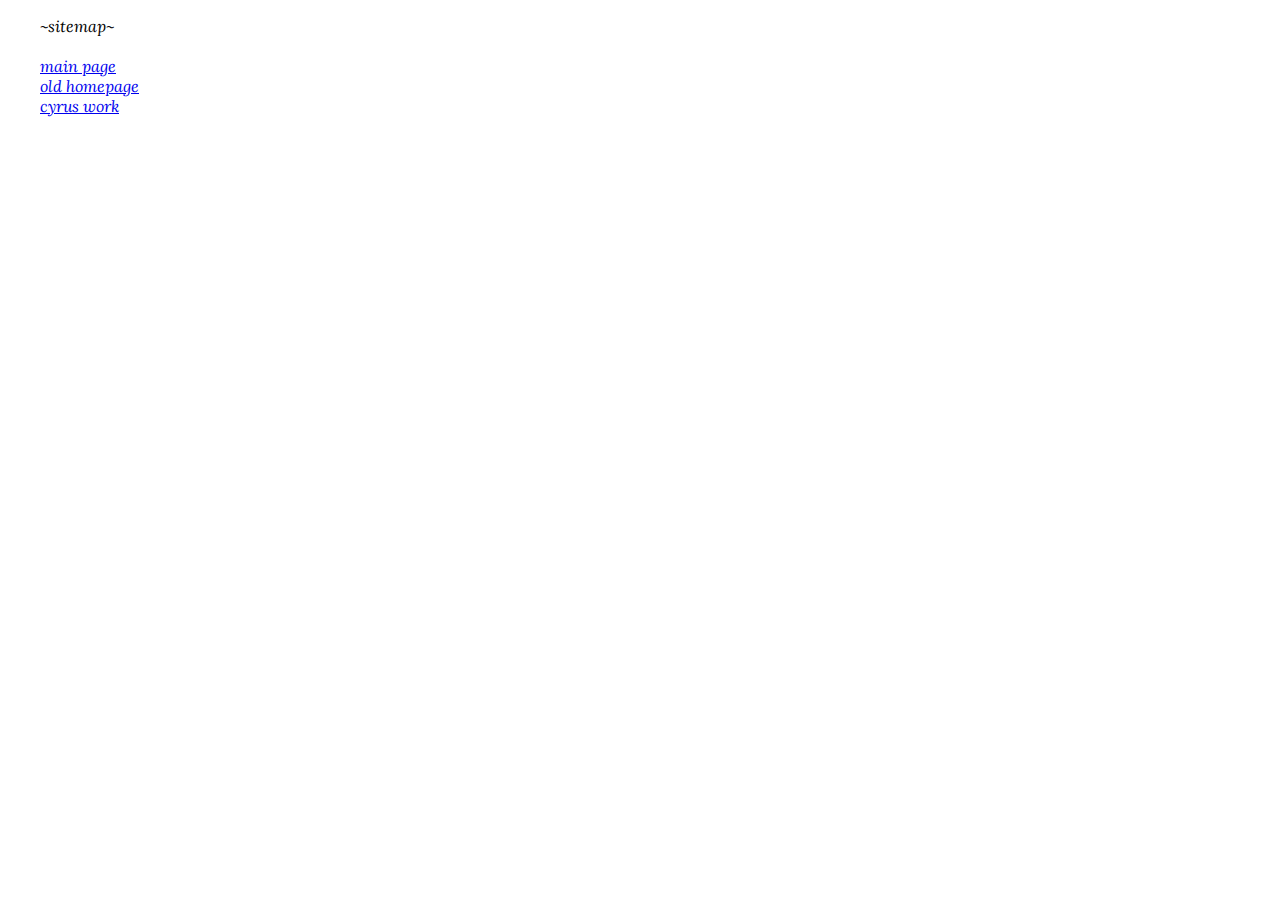
<file: sitemap.html>
<!DOCTYPE html>
<html>
	<head>
		<style>
		@import url('https://fonts.googleapis.com/css2?family=Lora:ital@1&display=swap');
		</style> 
		<title>home</title>
		<style type="text/css">

			pre{
				font-style: italic;
				font-family: 'Lora', serif;
			}
		</style>
	</head>
	<body>
		<pre>
	~sitemap~

	<a href="index.html">main page</a>
	<a href="homepage.html">old homepage</a>
	<a href="cyrus.html">cyrus work</a>

		</pre>
	</body>
</html>
</file>
<file: css/highlight.css>
/* Tomorrow Night Eighties Theme */
/* Original theme - https://github.com/chriskempson/tomorrow-theme */
/* http://jmblog.github.com/color-themes-for-google-code-highlightjs */

/* Tomorrow Comment */
.hljs-comment,
.hljs-quote {
  color: #999999;
}

/* Tomorrow Red */
.hljs-variable,
.hljs-template-variable,
.hljs-tag,
.hljs-name,
.hljs-selector-id,
.hljs-selector-class,
.hljs-regexp,
.hljs-deletion {
  color: #f2777a;
}

/* Tomorrow Orange */
.hljs-number,
.hljs-built_in,
.hljs-builtin-name,
.hljs-literal,
.hljs-type,
.hljs-params,
.hljs-meta,
.hljs-link {
  color: #f99157;
}

/* Tomorrow Yellow */
.hljs-attribute {
  color: #ffcc66;
}

/* Tomorrow Green */
.hljs-string,
.hljs-symbol,
.hljs-bullet,
.hljs-addition {
  color: #99cc99;
}

/* Tomorrow Blue */
.hljs-title,
.hljs-section {
  color: #6699cc;
}

/* Tomorrow Purple */
.hljs-keyword,
.hljs-selector-tag {
  color: #cc99cc;
}

.hljs {
  display: block;
  overflow-x: auto;
  background: #2d2d2d;
  color: #cccccc;
  padding: 0.5em;
}

.hljs-emphasis {
  font-style: italic;
}

.hljs-strong {
  font-weight: bold;
}
</file>
<file: css/journal.css>
@import url(https://fonts.googleapis.com/css?family=Josefin+Sans:300);
*,
*::before,
*::after {
  box-sizing: border-box; }

html {
  background-color: #e8e8e8;
  color: #444;
  font-family: "Josefin Sans", sans-serif, serif;
  font-size: 1rem; }
  @media screen and (min-width: 800px) {
    html {
      font-size: 1.125rem; } }

body {
  line-height: 1.6; }

html,
body {
  margin: 0; }

h1,
p,
figure,
pre,
blockquote {
  margin: 0 0 1rem; }

hr {
  display: block;
  width: 100%;
  height: 0;
  margin: 2rem 0;
  border: 0;
  border-top: 1px solid #686868; }

figure .representation {
  display: block;
  margin: 0 0 .5rem; }

figcaption {
  padding: 0 .5rem .5rem;
  font-size: .8125rem;
  text-align: right; }
  figcaption .original::before {
    content: ' ';
    display: block; }

img {
  max-width: 100%; }

.title-links
{
  text-transform: uppercase;
  font-size: 13px;
  letter-spacing: 2px;
  text-align:center;
  background: #444;
  color: #b1b1b1;
  font-weight: bold;
  border-radius: 4px;
}


blockquote {
  padding: 1rem;
  border-left: 5px solid #e5e5e5;
  color: #686868;
  font-style: italic; }
  blockquote p {
    margin: 0; }
  blockquote cite {
    display: block;
    margin: 1rem 0 0;
    font-size: .875rem;
    text-align: right; }

a {
  border-bottom: 1px solid currentColor;
  color: currentColor;
  text-decoration: none; }
  a:hover {
    border-bottom-color: currentColor;
    color: #686868; }

ol,
ul {
  margin: 0 0 1rem 1.25rem;
  padding: 0;
  list-style-position: outside; }
  ol ol,
  ol ul,
  ul ol,
  ul ul {
    margin-bottom: 0; }

li {
  margin: 0; }
  li:not(last-of-type) {
    margin-bottom: .4rem; }

abbr {
  border-bottom: 1px dashed currentColor;
  text-decoration: none;
  cursor: help; }

kbd,
code,
pre {
  font-family: "Josefin Sans", sans-serif, monospace; }

pre {
  max-width: 100%; }

kbd,
code {
  margin: 0;
  padding: .125rem .25rem 0;
  background-color: #e5e5e5; }

article,
section {
  display: block;
  margin-bottom: 1rem; }

h1 {
  font-size: 1.875rem; }

h2,
h3,
h4,
h5,
h6 {
  margin: 0 0 .5rem; }

h2 {
  font-size: 2rem; }

h3 {
  font-size: 1.75rem; }

h4 {
  font-size: 1.5rem; }

h5 {
  font-size: 1.25rem; }

h6 {
  font-size: 1rem; }

.container {
  width: 100%;
  max-width: 38rem;
  margin: 0 auto;
  padding: .5rem; }
  @media screen and (min-width: 800px) {
    .container {
      padding: 1rem 0; } }

.site-header,
.site-nav {
  margin-bottom: 2rem; }
  .site-header h1,
  .site-nav h1 {
    margin-bottom: .5rem; }

.site-nav a::before {
  content: '\2190';
  margin-right: .25rem; }

.site-footer {
  margin: 3rem 0 0;
  font-size: .8125rem; }
  .site-footer [itemprop="sameAs"] + [itemprop="sameAs"] {
    margin-left: .4rem; }
  @media screen and (min-width: 800px) {
    .site-footer {
      margin-bottom: .5rem; } }

.posts ol {
  margin-left: 0;
  list-style: none; }
.posts li {
  margin-bottom: .5rem; }
  @media screen and (min-width: 800px) {
    .posts li {
      display: flex;
      flex-direction: row; } }
.posts time {
  display: block; }
  @media screen and (min-width: 800px) {
    .posts time {
      flex: 0 0 5rem; } }
  .posts time + a {
    margin-left: 1rem; }
    @media screen and (min-width: 800px) {
      .posts time + a {
        margin-left: 2rem; } }

.post .post-header {
  margin-bottom: 3rem; }
.post .post-date {
  display: block;
  margin: 0 0 1rem;
  text-align: right; }

.hljs {
  font-size: .875rem; }
</file>
<file: v2-style.css>
@import url(https://fonts.googleapis.com/css?family=Josefin+Sans:300);
@import url(https://fonts.googleapis.com/css?family=Open+Sans);
@import url('https://fonts.googleapis.com/css?family=Lora:400i');
@font-face { font-family: Shumi; src: url('res/fonts/Shumi.otf') format("opentype"); }
/*
--- Non-Google Font Credits ---
   > Shumi: Created by Ivan Shumikhin, font available at www.behance.net/gallery/26717297/Shumi-Free-font
*/

body{
  background-color: #e8e8e8;
}

.pageTitle{
  width:        calc(25% + 30px);
  height:       50px;
  text-align:   center;
  font-size:    calc(120%);
  line-height:  50px;
  color:        #b1b1b1;
 
  font-family:  'Shumi';
}

.bg-deeptronosDark{
	background:#444;
}

.body-element{
	text-align: center;
	justify-content: center;	
}

.projects-container{
	background-color: #666;
}
.projects-subcontainer{
	
	background-color: #444;
	padding: none;
	
	width:100%;
}

.bodyContainer{
  display: block;
  z-index:      1;
  margin-top:   50px;
  width:        100%;
}

.underliner{
  height: 2px;
  width: 200px;
  background: #555;
  margin: auto;
  display: block;
}


.subpageTitle{
  text-align:   center;
  font-family:  'Josefin Sans', sans-serif;
  font-weight: lighter;
  color: #555;
  font-size: 50px;
  margin-top: 20px;
  display: block;
}

.subpageSubtitle{
  text-align: center;
  font-family:  'Josefin Sans', sans-serif;
  font-weight: 600;
  color: #555;
  font-size: 30px;
  margin-top: 20px;
  display: block;
}

.bodyText{
  text-align: center;
  font-family:  'Josefin Sans', sans-serif;
  font-weight: 500;
  color: #555;
  font-size: 27px;
  margin-top: 10px;
  display: block;
  text-decoration: none;
}

.footer-container{
  background-color: #444;
  z-index: 1000;
}

.sitemap-link{
  font-family:'Lora', serif;
  font-size: 15px;

}

.light-text{
	color:#b1b1b1;
}

.light-underliner{
	background: #b1b1b1;
}

a:link{
	text-decoration: none;
}

.contact-site-logo-light{
	margin-top: 10px;
	object-fit: contain;
  	width: 148px;
  	height: 148px;
  	fill: #b1b1b1;
  	overflow: visible;
}
.contact-site-fa{
	margin-top: 10px;
	object-fit: contain;
  	color: #666;
  	overflow: visible;
  	font-size: 148px;
  	text-decoration: #666;
}
.contact-site-fa-light{
	margin-top: 10px;
	object-fit: contain;
  	color: #b1b1b1;
  	overflow: visible;
  	font-size: 148px;
  	text-decoration: #b1b1b1;
}

.img-thumbnail{
	border-radius: 0;
	background-color: #b1b1b1;
	padding: 0;
	border: 0;
	margin-top: 30px;
	margin-bottom: 30px;
	height: 100%;
	width: 100%;
}

.img-fluid{
	margin-top 30px;
}



.carousel-inner > .carousel-item > img {
  width: auto;
  height: 225px;
  max-height: 225px;
}

.carousel-container{
	margin-top: 20px;
	width: 100%;
	
	border-radius: 0.25rem !important;
}


/*Custom Scrollbar Properties*/

::-webkit-scrollbar{
  background: #444;
  width: 10px;

}
::-webkit-scrollbar-thumb{
  background: #666;
  border-radius: 10px ;
}
</file>
